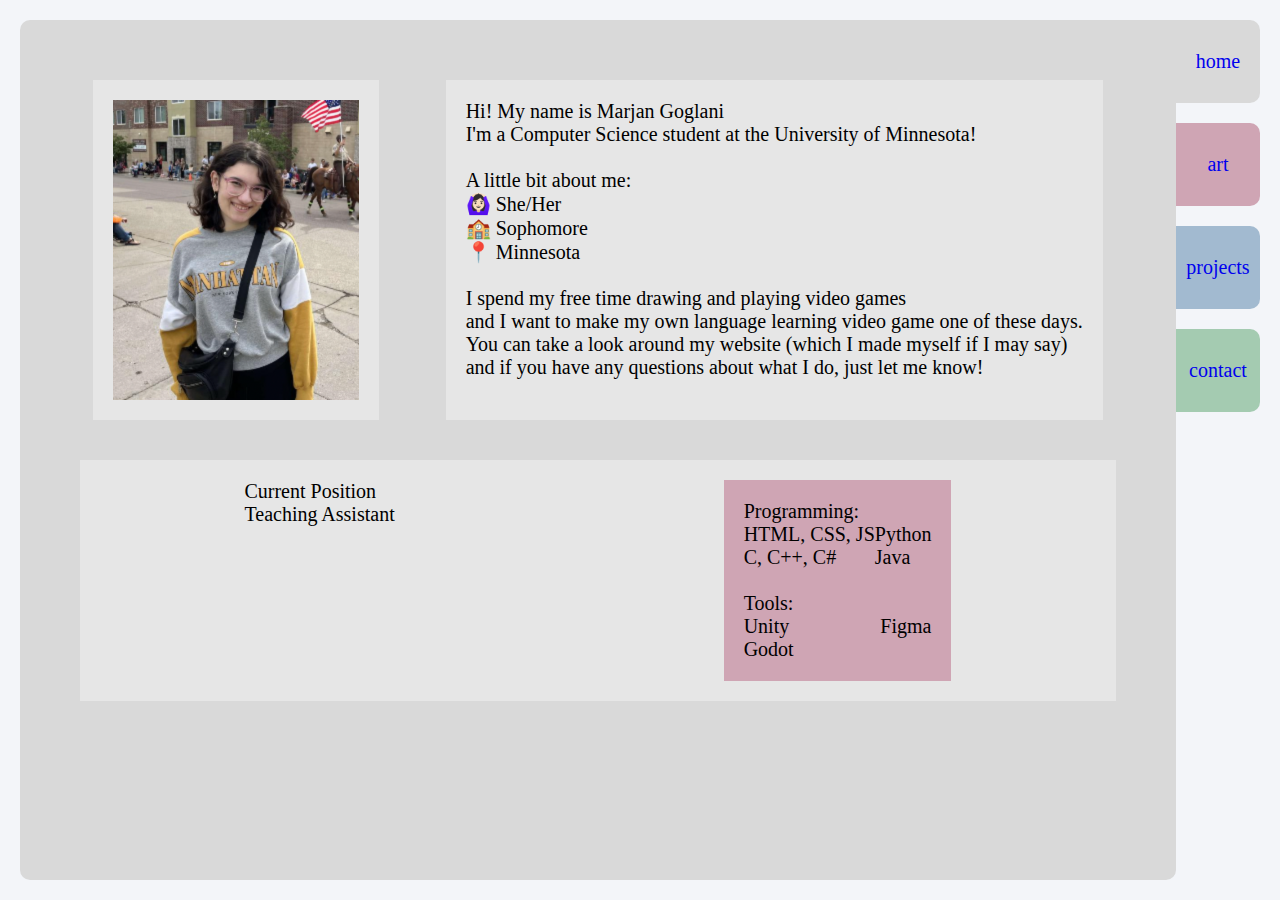
<file: index.html>
<!DOCTYPE html>
<html lang="en">
<meta charset="UTF-8">
<title>Marjan Goglani</title>
<meta name="viewport" content="width=device-width,initial-scale=1">
<link rel="stylesheet" href="styles.css">
<script src=""></script>

<body>
        <div class="main-content">
            <div class="introduction">
                <img class="pfp" src="pfp.png" alt="Marjan Goglani">
                <div class="intro-sentence">
                    Hi! My name is Marjan Goglani<br>
                    I'm a Computer Science student at the University of Minnesota!<br>
                    <br>
                    A little bit about me:<br>
                    🙆🏻‍♀️ She/Her<br>
                    🏫 Sophomore<br>
                    📍 Minnesota<br>
                    <br>
                    I spend my free time drawing and playing video games<br>
                    and I want to make my own language learning video game one of these days.<br>
                    You can take a look around my website (which I made myself if I may say)<br>
                    and if you have any questions about what I do, just let me know!
                    
                </div>
            </div>
            <div class="professional-skills">
                <div class="row-1">

                    <div class="current-position">
                        Current Position<br>
                        Teaching Assistant
                    </div>

                    <div class="skills">
                        <div class="programming">
                            Programming:<br>
                            <div class="programming-langs">
                                <ul>
                                    <li>HTML, CSS, JS</li>
                                    <li>C, C++, C#</li>
                                </ul>
                                <ul>
                                    <li>Python</li>
                                    <li>Java</li>
                                </ul>
                            </div>
                        </div>
                        <br>
                        <div class="tools">
                            Tools:<br>
                            <div class="tools-list">
                                <ul>
                                    <li>Unity</li>
                                    <li>Godot</li>
                                </ul>
                                <ul>
                                    <li>Figma</li>
                                </ul>
                            </div>
                        </div>
                    </div>
    
                    
                </div>
                
                <div class="row-2">

                </div>

            </div>
            



        </div>
        <div class="side-nav-bar">
            <ul>
                <li class="nav-home"><a href="#">home</a></li>
                <li class="nav-art"><a href="#">art</a></li>
                <li class="nav-projects"><a href="#">projects</a></li>
                <li class="nav-contact"><a href="#">contact</a></li>
            </ul>
        </div>

    

</body>

</html>
</file>
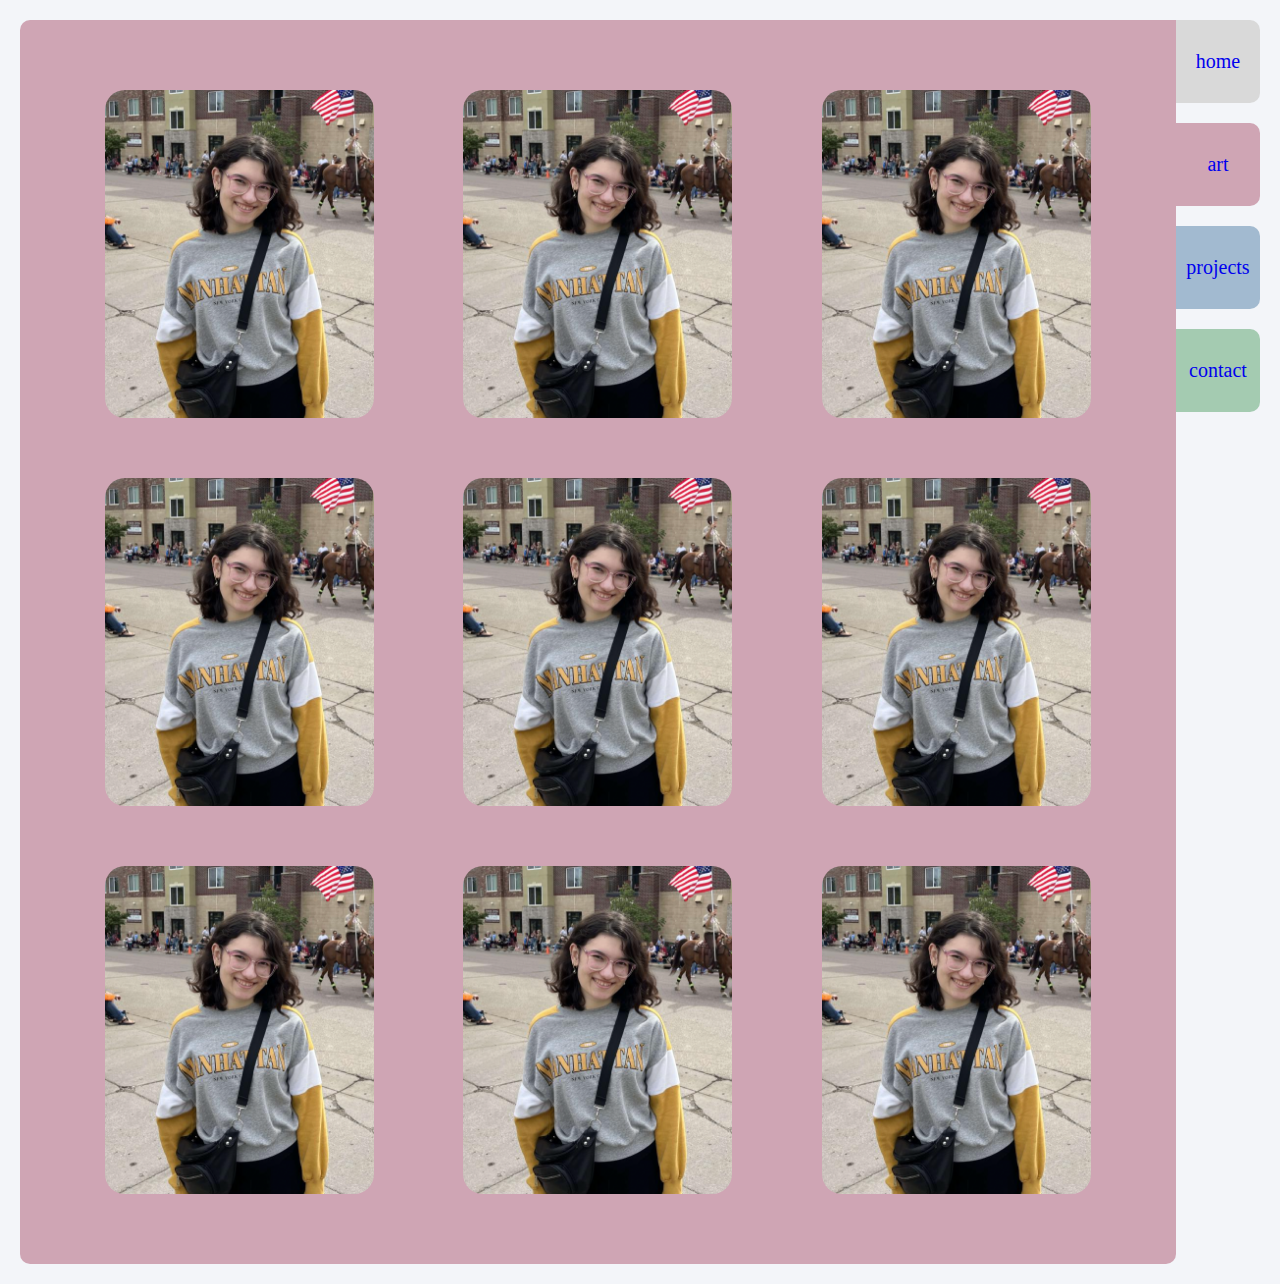
<file: art.html>
<!DOCTYPE html>
<html lang="en">
<meta charset="UTF-8">
<title>Art - Marjan Goglani</title>
<meta name="viewport" content="width=device-width,initial-scale=1">
<link rel="stylesheet" href="art-styles.css">
<script src=""></script>

<body>
    <div class="main-content">
        <div class="gallery-container">
            <!-- GALLERY-ITEM HTML TEMPLATE
            <img class="gallery-item" src="#"> -->
            <img src="pfp-original.png">
            <img src="pfp-original.png">
            <img src="pfp-original.png">
            <img src="pfp-original.png">
            <img src="pfp-original.png">
            <img src="pfp-original.png">
            <img src="pfp-original.png">
            <img src="pfp-original.png">
            <img src="pfp-original.png">
        </div>
    </div>
    <div class="side-nav-bar">
        <ul>
            <li class="nav-home"><a href="#">home</a></li>
            <li class="nav-art"><a href="#">art</a></li>
            <li class="nav-projects"><a href="#">projects</a></li>
            <li class="nav-contact"><a href="#">contact</a></li>
        </ul>
    </div>

</body>

</html>
</file>
<file: styles.css>
/*
    the body's background color should change according to which page in the navbar is open
*/

/* GENERAL */
* {
    margin: 0;
    padding: 0;
    list-style: none;
    text-decoration: none;
    font-size: 20px;
}

body {
    background-color: #f3f5f9;
    display: flex;
    align-items: stretch;
}

/* NAVIGATION */
.side-nav-bar {
    width: 100px;
    height: 100vh;
    margin-inline-end: 1em;
}

.side-nav-bar ul li {
    display: flex;
    justify-content: center;
    margin: 1em 0 1em;
    padding: 30px 10px;
    border-radius: 0 10px 10px 0;
}

.nav-home {
    background-color: #D9D9D9;
}

.nav-art {
    background-color: #CFA5B4;
}

.nav-projects {
    background-color: #A2BAD0;
}

.nav-contact {
    background-color: #A4CBB1;
}

/* MAIN */
.main-content {
    width: 100%;
    margin-inline-start: 1em;
    margin-top: 1em;
    margin-bottom: 1em;
    background-color: #D9D9D9;
    border-radius: 10px 0 10px 10px;
    padding: 2em;
}

/* INTRODUCTION */
.introduction {
    display: flex;
    justify-content: space-around;
    flex-wrap: wrap;
}

/*FIXME: how to make the width fit the screen but also be on the same row as the pfp?*/
.intro-sentence {
    margin: 1em;
    background-color: #E6E6E6;
    padding: 1em;
    /*width: 100%;*/
    display: flex;
    justify-content: center;
    
}

.pfp {
    display: flex;
    align-self: center;
    margin: 1em;
    padding: 1em;
    height: 100%;
    background-color: #E6E6E6;
}
/* PROFESSIONAL SKILLS */
.professional-skills {
    background-color: #E6E6E6;
    margin: 1em;
}

.row-1 {
    display: flex;
    justify-content: space-around;
    flex-wrap: wrap;
}

.current-position {
    margin: 1em;
}

.skills {
    margin: 1em;
    padding: 1em;
    background-color: #CFA5B4;
}

.programming {
    display: flex;
    flex-direction: column;
}

.programming-langs {
    display: flex;
    justify-content: space-between;
    flex-wrap: wrap;
}

.tools {
    display: flex;
    flex-direction: column;
}

.tools-list {
    display: flex;
    justify-content: space-between;
    flex-wrap: wrap;
}
</file>
<file: art-styles.css>
/*
    the body's background color should change according to which page in the navbar is open
*/

/* GENERAL */
* {
    margin: 0;
    padding: 0;
    box-sizing: border-bos;
    list-style: none;
    text-decoration: none;
    font-size: 20px;
}

body {
    background-color: #f3f5f9;
    display: flex;
    align-items: stretch;
}

/* NAVIGATION */
.side-nav-bar {
    width: 100px;
    height: 100vh;
    margin-inline-end: 1em;
}

.side-nav-bar ul li {
    display: flex;
    justify-content: center;
    margin: 1em 0 1em;
    padding: 30px 10px;
    border-radius: 0 10px 10px 0;
}

.nav-home {
    background-color: #D9D9D9;
}

.nav-art {
    background-color: #CFA5B4;
}

.nav-projects {
    background-color: #A2BAD0;
}

.nav-contact {
    background-color: #A4CBB1;
}

/* MAIN */
.main-content {
    width: 100%;
    margin-inline-start: 1em;
    margin-top: 1em;
    margin-bottom: 1em;
    background-color: #CFA5B4;
    border-radius: 10px 0 10px 10px;
    padding: 2em;
}

/* GALLERY CONTAINER */
.gallery-container {
    display: grid;
    grid-template-columns: repeat(auto-fit, minmax(300px, 1fr)); /* has x amount of columns(depends on auto fit) and the width of each column should be at least 300px and should at most take 1 fraction of whatever space is left*/
    justify-items: center;
    align-items: center;
}

.gallery-container img {
    width: 75%;
    padding: 1.5rem;
    border-radius: 50px;
}
</file>
